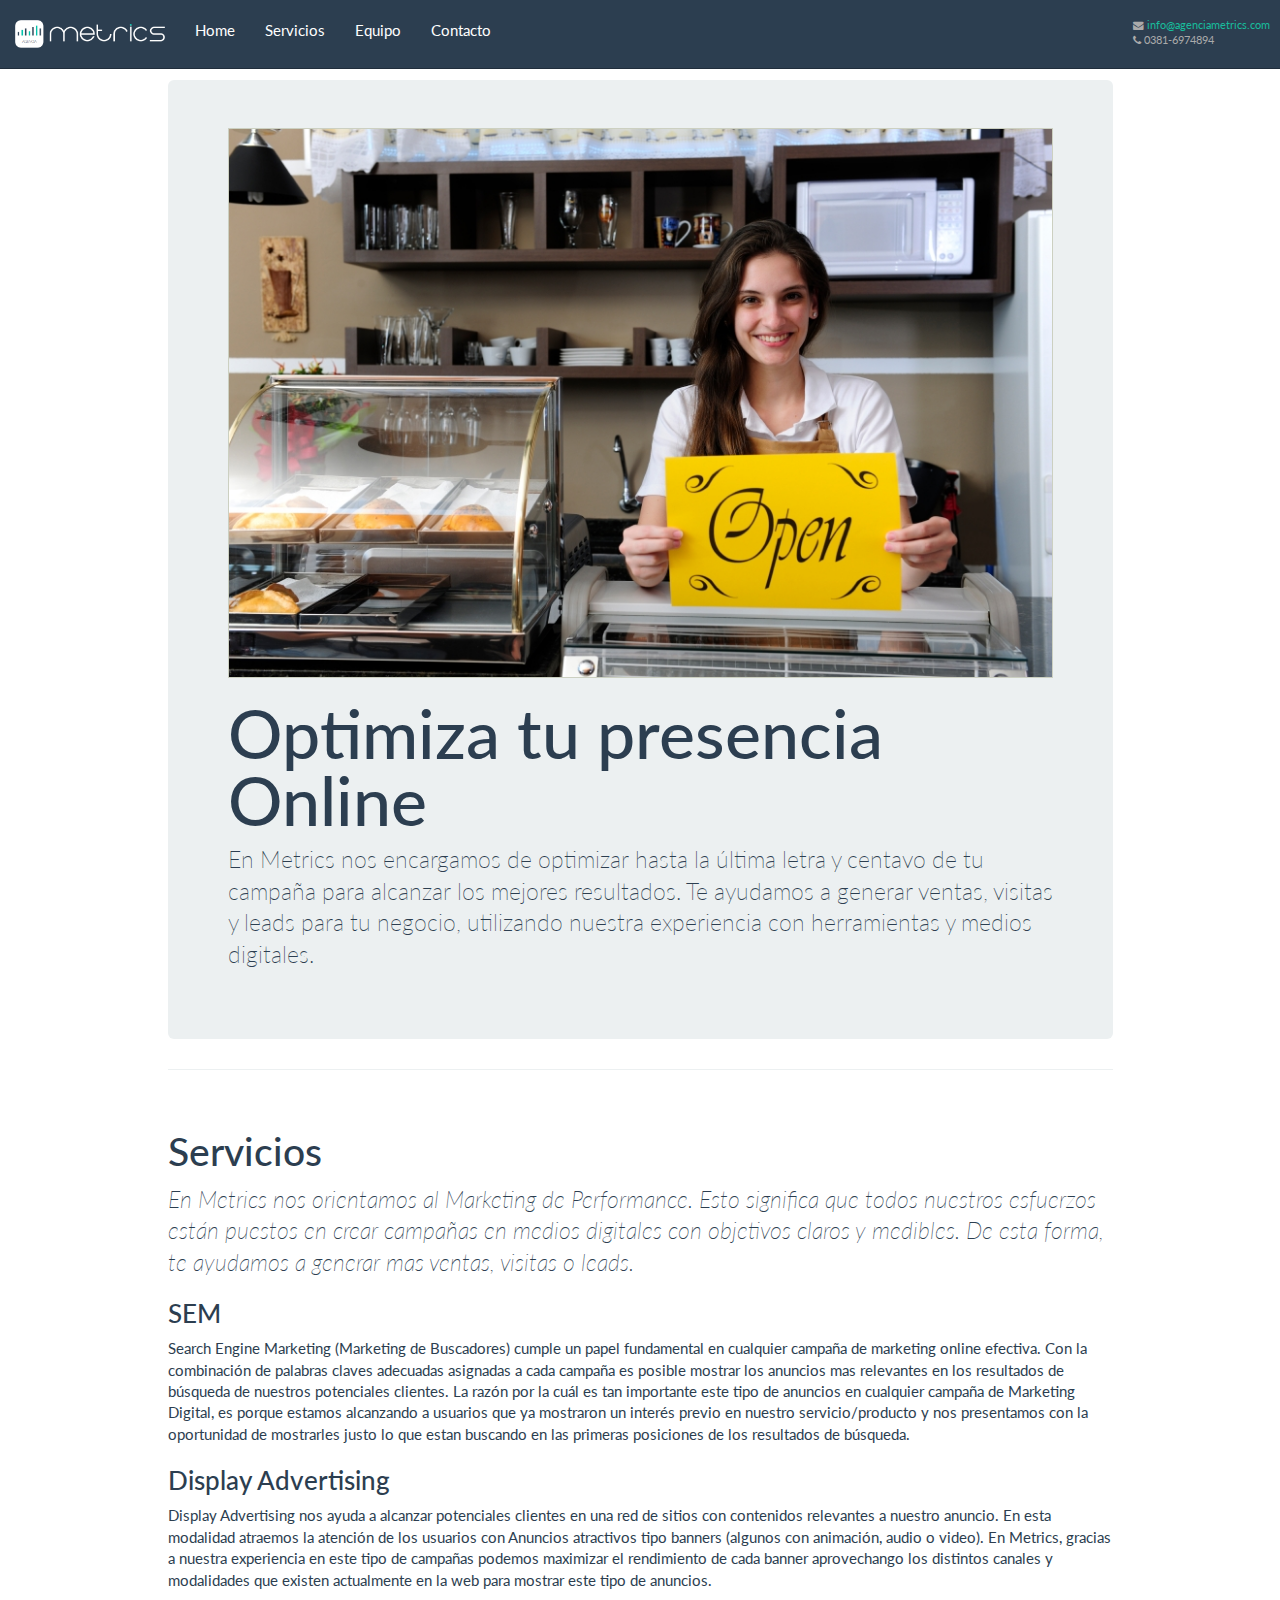
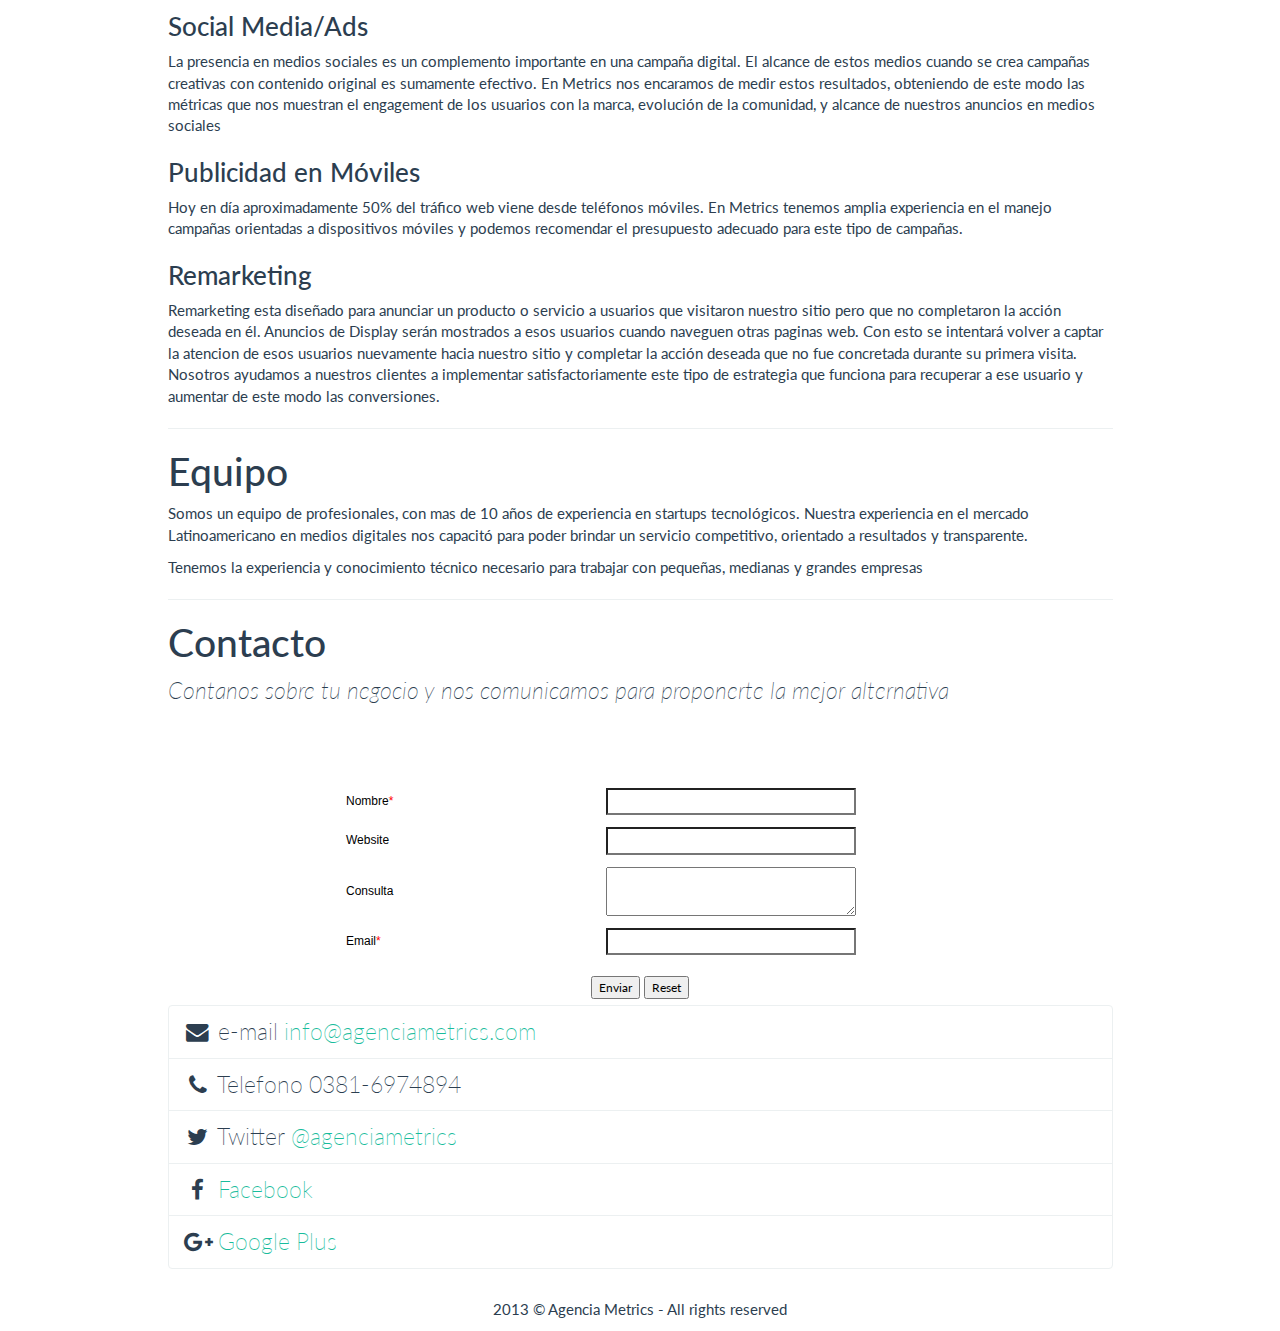
<file: index.html>
<!DOCTYPE html>
<html lang="en">

    <head>
    <meta charset="utf-8">
    <title>Agencia Metrics - Marketing Digital</title>
    <meta name="viewport" content="width=device-width, initial-scale=1.0">
    <meta name="description" content="Marketing Digital en Argentina. Agencia Metrics">
    <link rel="shortcut icon" href="favicon.png" type="image/png">

    <script src="js/jquery.js"></script>
    <script src="js/smooth-scroll.js"></script>
    <link rel="stylesheet" href="css/bootstrap.min.css">
    <script src="http://netdna.bootstrapcdn.com/bootstrap/3.0.2/js/bootstrap.min.js"></script>
    <link href="http://netdna.bootstrapcdn.com/font-awesome/4.0.3/css/font-awesome.css" rel="stylesheet">

    <style>
        .brand {
            background: url(imgs/metrics-logo-negative.png) no-repeat left center;
            height: 20px;
            width: 100px;
            display: block-inline;
        }
    </style>
    <script>
  (function(i,s,o,g,r,a,m){i['GoogleAnalyticsObject']=r;i[r]=i[r]||function(){
  (i[r].q=i[r].q||[]).push(arguments)},i[r].l=1*new Date();a=s.createElement(o),
  m=s.getElementsByTagName(o)[0];a.async=1;a.src=g;m.parentNode.insertBefore(a,m)
  })(window,document,'script','//www.google-analytics.com/analytics.js','ga');

  ga('create', 'UA-46231192-1', 'agenciametrics.com');
  ga('send', 'pageview');

</script>    
</head>

<body > 

<nav class="navbar navbar-default  navbar-fixed-top" role="navigation">
  <!-- Brand and toggle get grouped for better mobile display -->
  <div class="navbar-header">
    <button type="button" class="navbar-toggle" data-toggle="collapse" data-target="#bs-example-navbar-collapse-1">
      <span class="sr-only">Toggle navigation</span>
      <span class="icon-bar"></span>
      <span class="icon-bar"></span>
      <span class="icon-bar"></span>
    </button>
    <a class="navbar-brand" href="#"><img src="imgs/metrics-logo-negative.png" width="150px"> </a>
  </div>

  <!-- Collect the nav links, forms, and other content for toggling -->
  <div class="collapse navbar-collapse" id="bs-example-navbar-collapse-1">
    <ul class="nav navbar-nav">
                <li><a href="#home" class="scroll">Home</a>
                <li><a href="#services" class="scroll">Servicios</a>
                <li><a href="#team"  class="scroll">Equipo</a>
                <li><a href="#contact"  class="scroll">Contacto</a>

    </ul>
    <ul class="nav navbar-nav navbar-right">
        <li style="margin-right:1em; margin-top:12%; font-size:0.7em; color:#aaa"> 
            <div class="text-small">  
                <i class="fa fa-envelope"></i> <A href="mailto:info@agenciametrics.com">info@agenciametrics.com</a>  <br>
                <i class="fa fa-phone"></i> 0381-6974894 
        </div>
    </ul>
  </div><!-- /.navbar-collapse -->
</nav>

    <div class="container">
    <div class="row">
    <div class="col-sm-10 col-sm-offset-1">


    <div id="home"></div>
      <!-- Jumbotron -->
      
      <div class="jumbotron" style="margin-top:80px">

<img src="imgs/fondo.jpg"
    style="margin:auto;border:1px solid #ccd0c1; width:100%">


        <h1>Optimiza tu presencia Online</h1>
        <p class="lead">En Metrics nos encargamos de optimizar hasta la última letra y centavo de tu campaña para alcanzar los mejores resultados. Te ayudamos a generar ventas, visitas y leads para tu negocio, utilizando nuestra experiencia con herramientas y medios digitales.</p>
      </div>

      <!-- Example row of columns -->
      <div  id="services" ></div>
      <hr class="m10v"> 
    <div class="row-fluid">
    <h1 style="margin-top:60px;">Servicios</h1>


       <p class="lead"><em> En Metrics nos orientamos al Marketing de Performance. Esto significa que todos nuestros esfuerzos están puestos en crear campañas en medios digitales con objetivos claros y medibles. De esta forma, te ayudamos a generar mas ventas, visitas o leads.</em>




        <h3>SEM</h3>
        <p>Search Engine Marketing (Marketing de Buscadores) cumple un papel fundamental en cualquier campaña de marketing online efectiva. Con la combinación de palabras claves adecuadas asignadas a cada campaña es posible mostrar los anuncios mas relevantes en los resultados de búsqueda de nuestros potenciales clientes. La razón por la cuál es tan importante este tipo de anuncios en cualquier campaña de Marketing Digital, es porque estamos alcanzando a usuarios que ya mostraron un interés previo en nuestro servicio/producto y nos presentamos con la oportunidad de mostrarles justo lo que estan buscando en las primeras posiciones de los resultados de búsqueda.

        <h3>Display Advertising</h3>
        <p>Display Advertising nos ayuda a alcanzar potenciales clientes en una red de sitios con contenidos relevantes a nuestro anuncio. En esta modalidad atraemos la atención de los usuarios con Anuncios atractivos tipo banners (algunos con animación, audio o video). 
                  En Metrics, gracias a nuestra experiencia en este tipo de campañas podemos maximizar el rendimiento de cada banner aprovechango los distintos canales y modalidades que existen actualmente en la web para mostrar este tipo de anuncios.</p>
            <h3>Social Media/Ads</h3>
        <p>La presencia en medios sociales es un complemento importante en una campaña digital. El alcance de estos medios cuando se crea campañas creativas con contenido original es sumamente efectivo. En Metrics nos encaramos de medir estos resultados, obteniendo de este modo las métricas que nos muestran el engagement de los usuarios con la marca, evolución de la comunidad, y alcance de nuestros anuncios en medios sociales
            <h3>Publicidad en Móviles</h3>
        <p>Hoy en día aproximadamente 50% del tráfico web viene desde teléfonos móviles. En Metrics tenemos amplia experiencia en el manejo campañas orientadas a dispositivos móviles y podemos recomendar el presupuesto adecuado para este tipo de campañas.
            <h3>Remarketing</h3>
        <p>Remarketing esta diseñado para anunciar un producto o servicio a usuarios que visitaron nuestro sitio pero que no completaron la acción deseada en él. Anuncios de Display serán mostrados a esos usuarios cuando naveguen otras paginas web. Con esto se intentará volver a captar la atencion de esos usuarios nuevamente hacia nuestro sitio y completar la acción deseada que no fue concretada durante su primera visita. Nosotros ayudamos a nuestros clientes a implementar satisfactoriamente este tipo de estrategia que funciona para recuperar a ese usuario y aumentar de este modo las conversiones.


    <div id="team"></div>
    <hr>
    <div class="row-fluid">
    <h1>Equipo</h1>
        <p>Somos un equipo de profesionales, con mas de 10 años de experiencia en startups tecnológicos. Nuestra experiencia en el mercado Latinoamericano en medios digitales nos capacitó para poder brindar un servicio competitivo, orientado a resultados y transparente. 

       <p>Tenemos la experiencia y conocimiento técnico necesario para trabajar con pequeñas, medianas y grandes empresas
       <p> 
</p> 

    <div id="contact"></div>
    <hr>

    <h1>Contacto</h1>

    <p class="lead"><em> Contanos sobre tu negocio y nos comunicamos para proponerte la mejor alternativa </em>
<div id='crmWebToEntityForm' align='center'><META HTTP-EQUIV ='content-type' CONTENT='text/html;charset = UTF-8'>  <form action='https://crm.zoho.com/crm/WebToLeadForm' name=WebToLeads1047286000000067034 method='POST' onSubmit='javascript:document.charset="UTF-8"; return checkMandatery()' accept-charset='UTF-8'>  <input type='text' style='display:none;' name='xnQsjsdp' value='br@@wi7EO6hthYo@kRl79w$$'/>  <input type='hidden' name='zc_gad' id='zc_gad' value=''/>  <input type='text' style='display:none;' name='xmIwtLD' value='POPsrErTch-AZJSEtpxqdiYoXsO@DBgl'/>  <input type='text'  style='display:none;' name='actionType' value='TGVhZHM='/> <input type='text' style='display:none;' name='returnURL' value='http&#x3a;&#x2f;&#x2f;agenciametrics.com&#x2f;thanks.html' /> <br><table border=0 cellspacing=0 cellpadding='6' width=600 style='background-color:white;color:black'><tr><td colspan='2' align='left' style='color:black;font-family:Arial;font-size:14px;'><strong></strong></td></tr> <br><tr><td nowrap='nowrap' align='left'  style='font-size:12px;font-family:Arial;width:200px;'>Nombre<span style='color:red;'>*</span> </td><td style='width:250px;' ><input type='text' style='width:250px;'  maxlength='80' name='Last Name' /></td></tr><tr><td nowrap='nowrap' align='left'  style='font-size:12px;font-family:Arial;width:200px;'>Website </td><td style='width:250px;' ><input type='text' style='width:250px;'  maxlength='255' name='Website' /></td></tr><tr><td nowrap='nowrap' align='left'  style='font-size:12px;font-family:Arial;width:200px;'>Consulta </td><td style='width:250px;' > <textarea style='width:250px;' name='Description' maxlength='1000' width='250' height='250'></textarea></td></tr><tr><td nowrap='nowrap' align='left'  style='font-size:12px;font-family:Arial;width:200px;'>Email<span style='color:red;'>*</span> </td><td style='width:250px;' ><input type='text' style='width:250px;'  maxlength='100' name='Email' /></td></tr><tr><td colspan='2' align='center' style='padding-top: 15px;' ><input   style='font-size:12px;color:black' type='submit'  value='Enviar' /> <input type='reset'  style='font-size:12px;color:black' value='Reset' /> </td></tr></table><script> var mndFileds=new Array('Last Name','Email');var fldLangVal=new Array('Nombre','Email');function reloadImg(){if(document.getElementById('imgid').src.indexOf("&d") !== -1 ){document.getElementById('imgid').src=document.getElementById('imgid').src.substring(0,document.getElementById('imgid').src.indexOf("&d"))+'&d'+new Date().getTime();}else{document.getElementById('imgid').src = document.getElementById('imgid').src+'&d'+new Date().getTime();}}function checkMandatery(){for(i=0;i<mndFileds.length;i++){ var fieldObj=document.forms['WebToLeads1047286000000067034'][mndFileds[i]];if(fieldObj) {if(((fieldObj.value).replace(/^\s+|\s+$/g, '')).length==0){alert(fldLangVal[i] +' cannot be empty'); fieldObj.focus(); return false;}else if(fieldObj.nodeName=='SELECT'){if(fieldObj.options[fieldObj.selectedIndex].value=='-None-'){alert(fldLangVal[i] +' cannot be none'); fieldObj.focus(); return false;}} else if(fieldObj.type =='checkbox'){ if (fieldObj.checked == false){   alert('Please accept  '+fldLangVal[i]); fieldObj.focus();return false;}}}}}</script>  </form></div>

    <ul class="list-group lead">
        <li  class="list-group-item"> <i class="fa fa-envelope fa-fw"></i> e-mail <A href="mailto:info@agenciametrics.com">info@agenciametrics.com</a>
        <li  class="list-group-item"> <i class="fa fa-phone fa-fw"></i> Telefono 0381-6974894

        <li  class="list-group-item"> <i class="fa fa-twitter fa-fw"></i> Twitter <A href="http://twitter.com/agenciametrics">@agenciametrics</a>
        <li  class="list-group-item"> <i class="fa fa-facebook  fa-fw"></i>  <A href="http://facebook.com/agenciametricsdigital">Facebook</a>
        <li  class="list-group-item"> <i class="fa fa-google-plus  fa-fw"></i>  <A href="https://plus.google.com/+Agenciametricsdigital/">Google Plus</a>
    </ul>

        
<!--
    <form class="form-horizontal">
        <fieldset>
            <h3>Contacto</h3>
            <p>Contáctate con nosotros y te haremos una propuesta acorde a las necesidades de tu negocio.</p> <br>

            <div class="control-group">
                <label class="control-label" for="input01">Nombre</label>
                <div class="controls">
                    <input type="text" class="input-xlarge" id="input01">
                </div>
            </div>
            <div class="control-group">
                <label class="control-label" for="input01">Email</label>
                <div class="controls">
                    <input type="text" class="input-xlarge" id="input01">
                </div>
            </div>
            <div class="control-group">
                <label class="control-label" for="input01">Empresa</label>
                <div class="controls">
                    <input type="text" class="input-xlarge" id="input01">
                </div>
            </div>
            <div class="control-group">
                <label class="control-label" for="optionsCheckbox">Presupuesto (opcional)</label>
                <div class="controls">
                    <label class="checkbox">
                        <input type="checkbox" id="optionsCheckbox" value="option1">
                        $500 - $2000
                    </label>
                </div>
                <div class="controls">
                    <label class="checkbox">
                        <input type="checkbox" id="optionsCheckbox" value="option1">
                        $2000 - $5000
                    </label>
                </div>
                <div class="controls">
                    <label class="checkbox">
                        <input type="checkbox" id="optionsCheckbox" value="option1">
                        >$5000
                    </label>
                </div>
            </div>
            <div class="control-group">
                <label class="control-label" for="textarea">Comentarios</label>
                <div class="controls">
                    <textarea class="input-xlarge" id="textarea" rows="3"></textarea>
                </div>
            </div>
            <div class="form-actions">
                <button type="submit" class="btn btn-primary">Enviar Consulta</button>
            </div>
        </fieldset>
    </form>
-->


      <div class="footer text-center" style="margin-top:2em">
        <p> 2013 © Agencia Metrics - All rights reserved </p>
      </div>

    </div> <!-- col -->
    </div> <!-- /row -->
    </div> <!-- /container -->
</body>
</html>
</file>
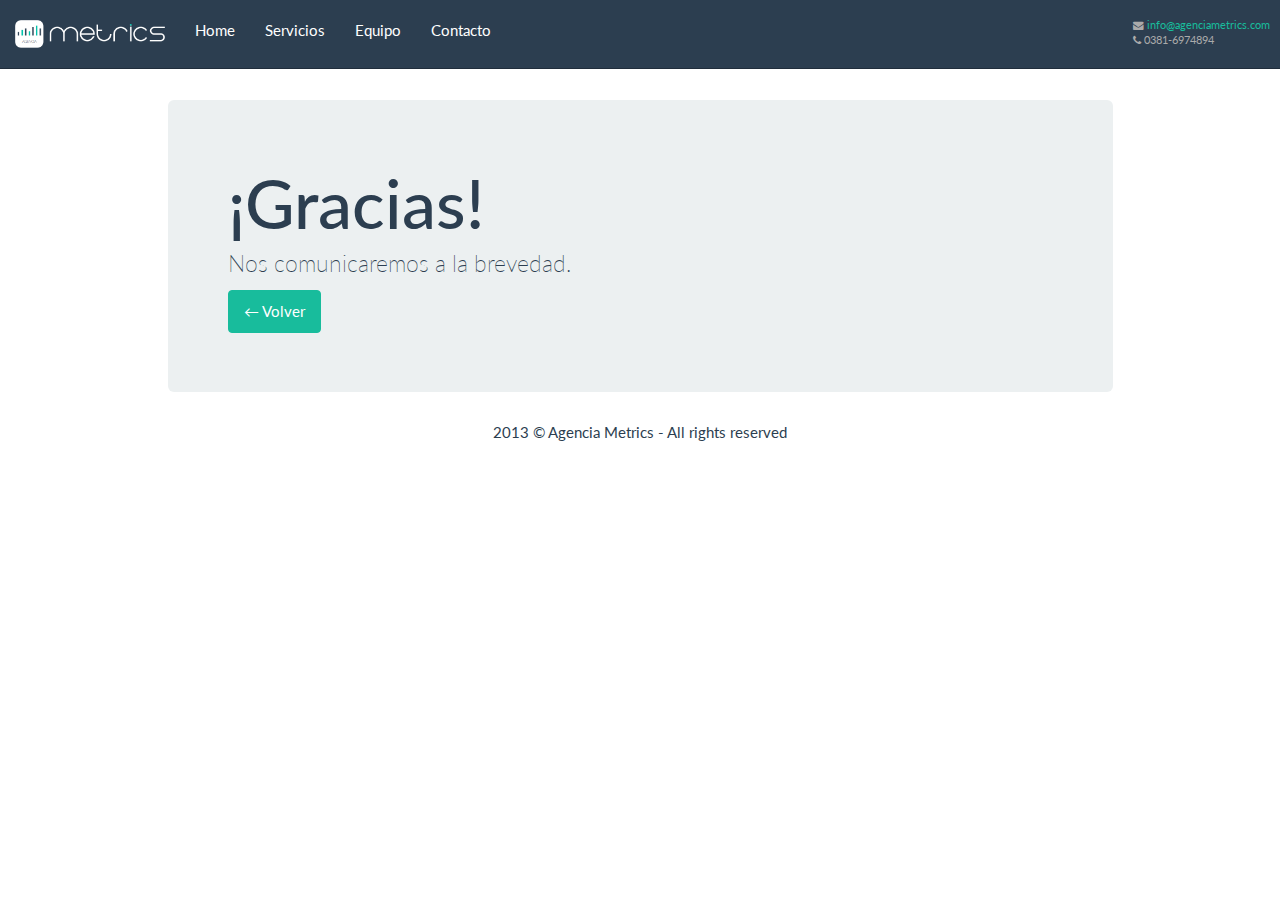
<file: thanks.html>
<!DOCTYPE html>
<html lang="en">

    <head>
    <meta charset="utf-8">
    <title>Agencia Metrics - Marketing Digital</title>
    <meta name="viewport" content="width=device-width, initial-scale=1.0">
    <meta name="description" content="Marketing Digital en Argentina. Agencia Metrics">
    <link rel="shortcut icon" href="favicon.png" type="image/png">

    <script src="js/jquery.js"></script>
    <script src="js/smooth-scroll.js"></script>
    <link rel="stylesheet" href="css/bootstrap.min.css">
    <script src="http://netdna.bootstrapcdn.com/bootstrap/3.0.2/js/bootstrap.min.js"></script>
    <link href="http://netdna.bootstrapcdn.com/font-awesome/4.0.3/css/font-awesome.css" rel="stylesheet">

    <style>
        .brand {
            background: url(imgs/metrics-logo-negative.png) no-repeat left center;
            height: 20px;
            width: 100px;
            display: block-inline;
        }
    </style>
    <script>
  (function(i,s,o,g,r,a,m){i['GoogleAnalyticsObject']=r;i[r]=i[r]||function(){
  (i[r].q=i[r].q||[]).push(arguments)},i[r].l=1*new Date();a=s.createElement(o),
  m=s.getElementsByTagName(o)[0];a.async=1;a.src=g;m.parentNode.insertBefore(a,m)
  })(window,document,'script','//www.google-analytics.com/analytics.js','ga');

  ga('create', 'UA-46231192-1', 'agenciametrics.com');
  ga('send', 'pageview');

</script>    
</head>

<body > 

<nav class="navbar navbar-default  navbar-fixed-top" role="navigation">
  <!-- Brand and toggle get grouped for better mobile display -->
  <div class="navbar-header">
    <button type="button" class="navbar-toggle" data-toggle="collapse" data-target="#bs-example-navbar-collapse-1">
      <span class="sr-only">Toggle navigation</span>
      <span class="icon-bar"></span>
      <span class="icon-bar"></span>
      <span class="icon-bar"></span>
    </button>
    <a class="navbar-brand" href="#"><img src="imgs/metrics-logo-negative.png" width="150px"> </a>
  </div>

  <!-- Collect the nav links, forms, and other content for toggling -->
  <div class="collapse navbar-collapse" id="bs-example-navbar-collapse-1">
    <ul class="nav navbar-nav">
                <li><a href="#home" class="scroll">Home</a>
                <li><a href="#services" class="scroll">Servicios</a>
                <li><a href="#team"  class="scroll">Equipo</a>
                <li><a href="#contact"  class="scroll">Contacto</a>

    </ul>
    <ul class="nav navbar-nav navbar-right">
        <li style="margin-right:1em; margin-top:12%; font-size:0.7em; color:#aaa"> 
            <div class="text-small">  
                <i class="fa fa-envelope"></i> <A href="mailto:info@agenciametrics.com">info@agenciametrics.com</a>  <br>
                <i class="fa fa-phone"></i> 0381-6974894 
        </div>
    </ul>
  </div><!-- /.navbar-collapse -->
</nav>

    <div class="container">
    <div class="row">
    <div class="col-sm-10 col-sm-offset-1">


    <div id="home"></div>

        <div class="jumbotron" style="margin-top:100px">
            <h1> ¡Gracias!</h1>
            <p> Nos comunicaremos a la brevedad.
            <p>
            <a class="btn btn-success" href="/"> 
                &larr; Volver
            </a>
        </div>

      <div class="footer text-center" style="margin-top:2em">
        <p> 2013 © Agencia Metrics - All rights reserved </p>
      </div>

    </div> <!-- col -->
    </div> <!-- /row -->
    </div> <!-- /container -->
</body>
</html>
</file>
